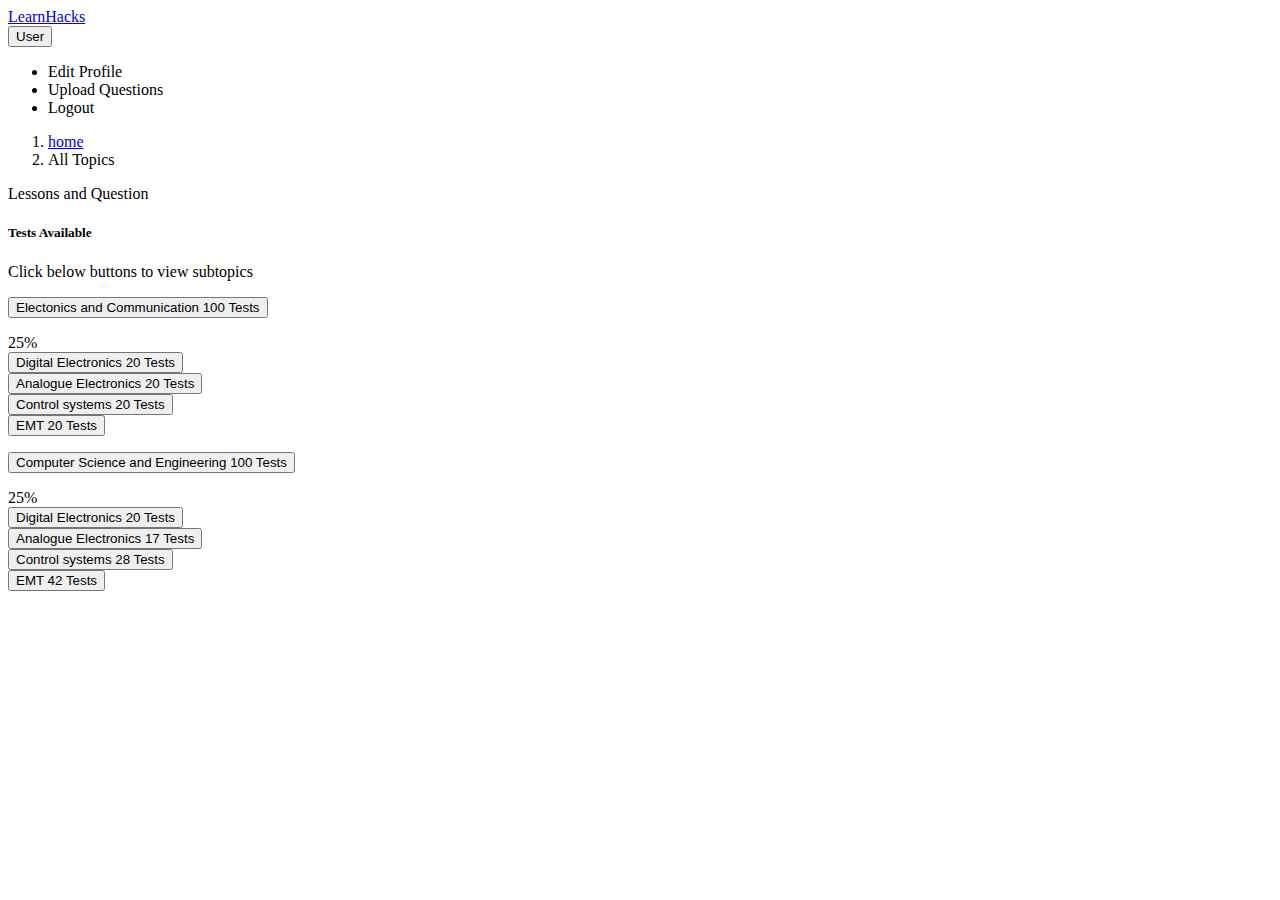
<file: src/main/resources/templates/index.html>
<!DOCTYPE html>
<html xmlns:th="http://www.thymeleaf.org"
	xmlns:sec="http://www.thymeleaf.org/thymeleaf-extras-springsecurity3">
<head>
<meta charset="utf-8" />
<meta http-equiv="X-UA-Compatible" content="IE=edge" />
<meta name="viewport" content="width=device-width, initial-scale=1" />

<link rel="stylesheet" type="text/css"
	th:href="@{/webjars/bootstrap/4.4.1-1/css/bootstrap.min.css}" />

<title>LearnHacks</title>
</head>
<body>

<div class="container">
	<nav class="navbar navbar-light bg-dark">
		<a class="navbar-brand text-light" href="#">
			LearnHacks
		</a>
<!--		<li sec:authorize="isAuthenticated()"><a th:href="@{/logout}">Logout</a></li>-->

<!--		<div class="col" sec:authorize="hasRole('ROLE_USER')">-->
<!--			<form action="#" th:action="@{/getQuestionPage}" method="get">-->
<!--				<button type="submit"  value="Logout" class="btn btn-light">Upload question</button>-->
<!--			</form>-->
<!--		</div>-->

		<div sec:authorize="isAuthenticated()"  class="dropdown pmd-dropdown pmd-user-info ml-auto">
			<button href="javascript:void(0);" class="btn-user dropdown-toggle media align-items-center bg-light" data-toggle="dropdown" data-sidebar="true" aria-expanded="false">
<!--				<img class="mr-2" src="https://pro.propeller.in/assets/images/avatar-icon-40x40.png" width="40" height="40" alt="avatar">-->
				<div class="media-body">
					<span  sec:authentication="principal.username">User</span>
				</div>
				<i class="material-icons md-light ml-2 pmd-sm"></i>
			</button>
			<ul class="dropdown-menu dropdown-menu-right" role="menu">
				<li class="dropdown-item" sec:authorize="isAuthenticated()"><a th:href="@{/getQuestionPage}">Edit Profile</a></li>
				<li class="dropdown-item" sec:authorize="hasRole('ROLE_USER')"><a th:href="@{/getQuestionPage}">Upload Questions</a></li>
				<li class="dropdown-item" sec:authorize="isAuthenticated()"><a th:href="@{/logout}">Logout</a></li>
			</ul>
		</div>

	</nav>

	<p>
		<nav aria-label="breadcrumb">
			<ol class="breadcrumb">
				<li class="breadcrumb-item"><a href="/">home</a></li>
				<li class="breadcrumb-item active" aria-current="page">All Topics</li>
			</ol>
		</nav>
	</p>

</div>
	<div class="container">
<!--		<p>-->
<!--			Welcome <span sec:authentication="principal.username">User</span>-->
<!--			Roles: <span sec:authentication="principal.authorities">[ROLE_USER]</span>-->
<!--		</p>-->
	</div>

	<div class="container">
	<div class="row">
		<div class="col">
			<div class="card">
				<div class="card-header">
					Lessons and Question
				</div>
				<div class="card-body">
					<h5 class="card-title">Tests Available</h5>
					<p class="card-text">Click below buttons to view subtopics</p>
					<!--Single Block-->
					<div>
					<p>
						<button aria-controls="collapseExample" aria-expanded="false" class="btn btn-dark"
								data-target="#collapseExample" data-toggle="collapse" type="button">
							Electonics and Communication
							<span class="badge badge-light">100 Tests</span>
						</button>
					</p>
					<div class="collapse" id="collapseExample">
						<div class="progress">
							<div aria-valuemax="100" aria-valuemin="0" aria-valuenow="25" class="progress-bar bg-success"
								 role="progressbar" style="width: 25%;">25%
							</div>	
						</div>
						<div class="card card-body">
							<div class="list-group">
								<div class="row">
								<div class="col-sm-4 mb-3">
								<form  th:action="@{/getQuestionsPageByTagName}" method="get">
									<input hidden th:name="start" th:value="0"/>
									<input hidden th:name="tags" th:value="Digital-Circuits"/>
								<button type="submit" class="list-group-item list-group-item-action">Digital Electronics
									<span class="badge badge-dark">20 Tests</span></button>
								</form>
								</div>
								<div class="col-sm-4 mb-3">
								<form  th:action="@{/getQuestionsPage}" method="get">
									<input hidden th:name="start" th:value="10"/>
									<button type="submit" class="list-group-item list-group-item-action">Analogue Electronics
										<span class="badge badge-dark">20 Tests</span></button>
								</form>
								</div>
								</div>
								<div class="row">
									<div class="col-sm-4 mb-3">
								<form  th:action="@{/getQuestionsPage}" method="get">
									<input hidden th:name="start" th:value="18"/>
									<button type="submit" class="list-group-item list-group-item-action">Control systems
										<span class="badge badge-dark">20 Tests</span></button>
								</form>
									</div>
									<div class="col-sm-4 mb-3">
								<form  th:action="@{/getQuestionsPage}" method="get" class="mb-3">
									<input hidden th:name="start" th:value="20"/>
									<button type="submit" class="list-group-item list-group-item-action">EMT
										<span class="badge badge-dark">20 Tests</span></button>
								</form>
									</div>
							</div>
						</div>
					</div>
					</div>
					<!--End of  Block-->
					<!--Single Block-->
					<div>
						<p>
							<button aria-controls="collapseExample" aria-expanded="false" class="btn btn-dark"
									data-target="#collapseExample" data-toggle="collapse" type="button">
								Computer Science and Engineering
								<span class="badge badge-light">100 Tests</span>
							</button>
						</p>
						<div class="collapse" id="collapseExample1">
							<div class="progress">
								<div aria-valuemax="100" aria-valuemin="0" aria-valuenow="25" class="progress-bar bg-success"
									 role="progressbar" style="width: 25%;">25%
								</div>
							</div>
							<div class="card card-body">


										<div class="list-group">
											<form  th:action="@{/listStudentsAall}" method="get" class="mb-3">
												<button type="submit" class="list-group-item list-group-item-action">Digital Electronics
													<span class="badge badge-dark">20 Tests</span></button>
											</form>
											<form  th:action="@{/listStudentsAall}" method="get" class="mb-3">
												<button type="submit" class="list-group-item list-group-item-action">Analogue Electronics
													<span class="badge badge-dark">17 Tests</span></button>
											</form>
											<form  th:action="@{/listStudentsAall}" method="get" class="mb-3">
												<button type="submit" class="list-group-item list-group-item-action">Control systems
													<span class="badge badge-dark">28 Tests</span></button>
											</form>
											<form  th:action="@{/listStudentsAall}" method="get" class="mb-3">
												<button type="submit" class="list-group-item list-group-item-action">EMT
													<span class="badge badge-dark">42 Tests</span></button>
											</form>
										</div>


							</div>
						</div>
					</div>
					<!--End of  Block-->
				</div>
			</div>


		</div>
	</div>


</div>

	<script type="text/javascript"
		th:src="@{/webjars/jquery/3.4.1/jquery.min.js/}"></script>
	<script type="text/javascript"
		th:src="@{/webjars/bootstrap/4.4.1-1/js/bootstrap.min.js}"></script>

	<script>

		$("list-home-list").click(function(){
			$.get("listStudentsAall", function(data, status){
				alert("Data: " + data + "\nStatus: " + status);
			});
		});
	</script>

</body>
</html>
</file>
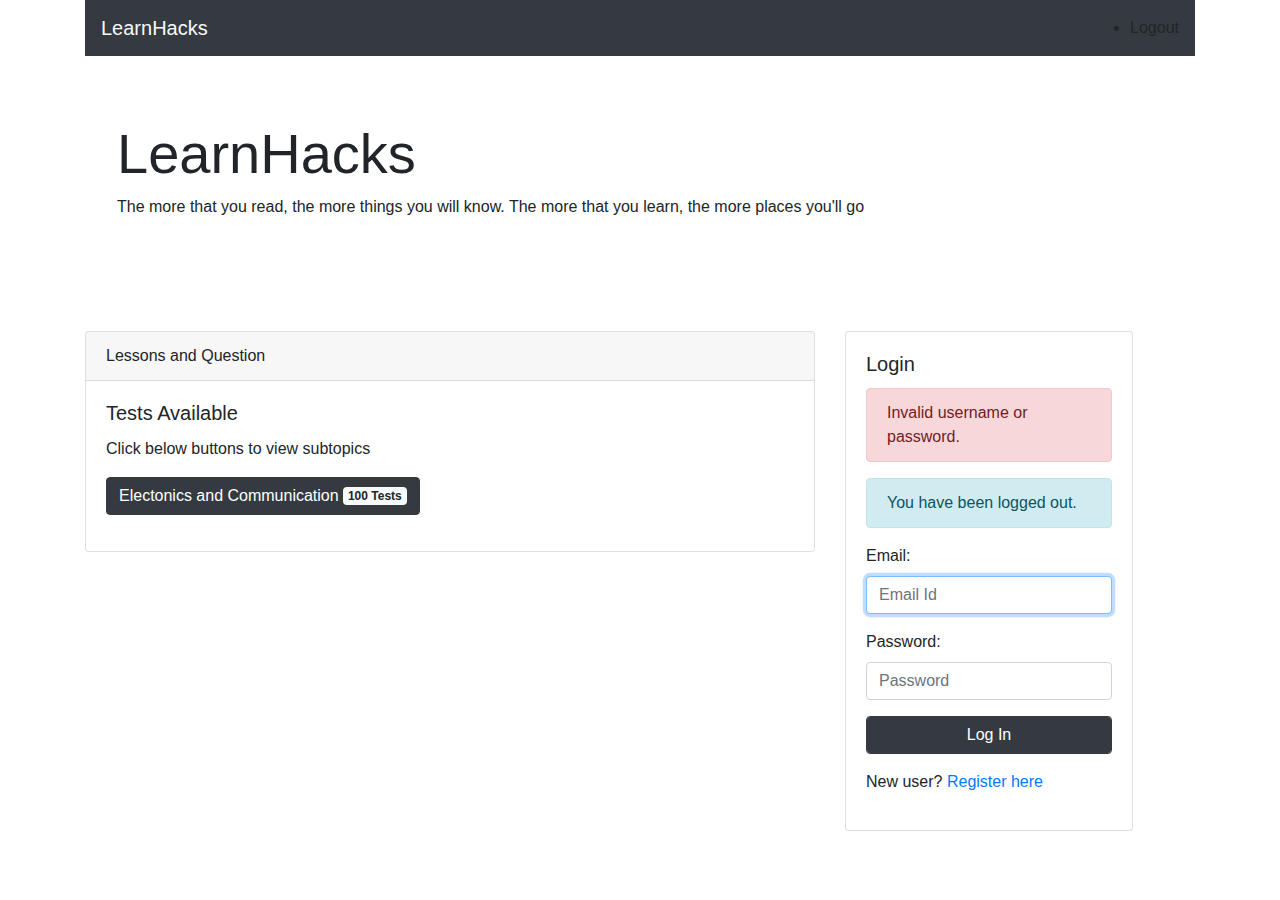
<file: src/main/resources/templates/login.html>
<!DOCTYPE html>
<html xmlns:th="http://www.thymeleaf.org"
      xmlns:sec="http://www.thymeleaf.org/thymeleaf-extras-springsecurity3">
<head>
    <meta charset="utf-8"/>
    <meta content="IE=edge" http-equiv="X-UA-Compatible"/>
    <meta name="viewport" content="width=device-width, initial-scale=1, shrink-to-fit=no">

<!--    <link rel="stylesheet" th:href="@{/webjars/bootstrap/4.4.1-1/css/bootstrap.min.css}"-->
<!--          type="text/css"/>-->

    <link rel="stylesheet" href="https://stackpath.bootstrapcdn.com/bootstrap/4.4.1/css/bootstrap.min.css" integrity="sha384-Vkoo8x4CGsO3+Hhxv8T/Q5PaXtkKtu6ug5TOeNV6gBiFeWPGFN9MuhOf23Q9Ifjh" crossorigin="anonymous">

    <title>LearnHack</title>
</head>
<body>
<div class="container">
    <nav class="navbar navbar-light bg-dark">
        <a class="navbar-brand text-light" href="#">
            LearnHacks
        </a>
        <li sec:authorize="isAuthenticated()">
            <a th:href="@{/logout}">Logout</a>
        </li>
    </nav>


    <div class="jumbotron bg-white">
        <h1 class="display-4">LearnHacks</h1>
        <p>The more that you read, the more things you will know. The more that you learn, the more
            places you'll go</p>
    </div>

</div>

<div class="container">

    <div class="row">
        <div class="col-md-8 mb-3">

            <div class="card">
                <div class="card-header">
                    Lessons and Question
                </div>
                <div class="card-body">
                    <h5 class="card-title">Tests Available</h5>
                    <p class="card-text">Click below buttons to view subtopics</p>
                    <p>
                        <button aria-controls="collapseExample" aria-expanded="false" class="btn btn-dark"
                                data-target="#collapseExample" data-toggle="collapse" type="button">
                            Electonics and Communication
                            <span class="badge badge-light">100 Tests</span>
                        </button>
                    </p>
                    <div class="collapse" id="collapseExample">
                        <div class="card card-body">
                            Anim pariatur cliche reprehenderit, enim eiusmod high life accusamus terry richardson ad
                            squid. Nihil anim keffiyeh helvetica, craft beer labore wes anderson cred nesciunt sapiente
                            ea proident.
                            <div class="progress">
                                <div aria-valuemax="100" aria-valuemin="0" aria-valuenow="25" class="progress-bar"
                                     role="progressbar" style="width: 25%;">25%
                                </div>
                            </div>
                        </div>
                    </div>
                </div>
            </div>
        </div>
        <div class="col-8 col-md-4 mb-3">

            <div class="card" style="width: 18rem;">
                <div class="card-body">
                    <h5 class="card-title">Login</h5>
                    <form method="post" th:action="@{/login}">
                        <div th:if="${param.error}">
                            <div class="alert alert-danger">Invalid username or
                                password.
                            </div>
                        </div>
                        <div th:if="${param.logout}">
                            <div class="alert alert-info">You have been logged out.</div>
                        </div>
                        <div class="form-group">
                            <label for="username">Email</label>: <input autofocus="autofocus"
                                                                        class="form-control" id="username" name="username"
                                                                        placeholder="Email Id" type="text"/>
                        </div>
                        <div class="form-group">
                            <label for="password">Password</label>: <input class="form-control"
                                                                           id="password" name="password" placeholder="Password"
                                                                           type="password"/>
                        </div>
                        <div class="form-group">
                            <div >
                                <div>
                                    <input class="form-control btn btn-dark" id="login-submit" name="login-submit"
                                           type="submit" value="Log In"/>
                                </div>
                            </div>
                        </div>
                        <div class="form-group">
						<span>New user? <a href="/" th:href="@{/registration}">Register
								here</a></span>
                        </div>
                    </form>
                </div>
            </div>

        </div>
    </div>


</div>

<!--<script th:src="@{/webjars/jquery/3.4.1/jquery.min.js/}"-->
<!--        type="text/javascript"></script>-->
<!--<script th:src="@{/webjars/bootstrap/4.4.1-1/js/bootstrap.min.js}"-->
<!--        type="text/javascript"></script>-->

<script src="https://code.jquery.com/jquery-3.4.1.slim.min.js" integrity="sha384-J6qa4849blE2+poT4WnyKhv5vZF5SrPo0iEjwBvKU7imGFAV0wwj1yYfoRSJoZ+n" crossorigin="anonymous"></script>
<script src="https://cdn.jsdelivr.net/npm/popper.js@1.16.0/dist/umd/popper.min.js" integrity="sha384-Q6E9RHvbIyZFJoft+2mJbHaEWldlvI9IOYy5n3zV9zzTtmI3UksdQRVvoxMfooAo" crossorigin="anonymous"></script>
<script src="https://stackpath.bootstrapcdn.com/bootstrap/4.4.1/js/bootstrap.min.js" integrity="sha384-wfSDF2E50Y2D1uUdj0O3uMBJnjuUD4Ih7YwaYd1iqfktj0Uod8GCExl3Og8ifwB6" crossorigin="anonymous"></script>

</body>
</html>
</file>
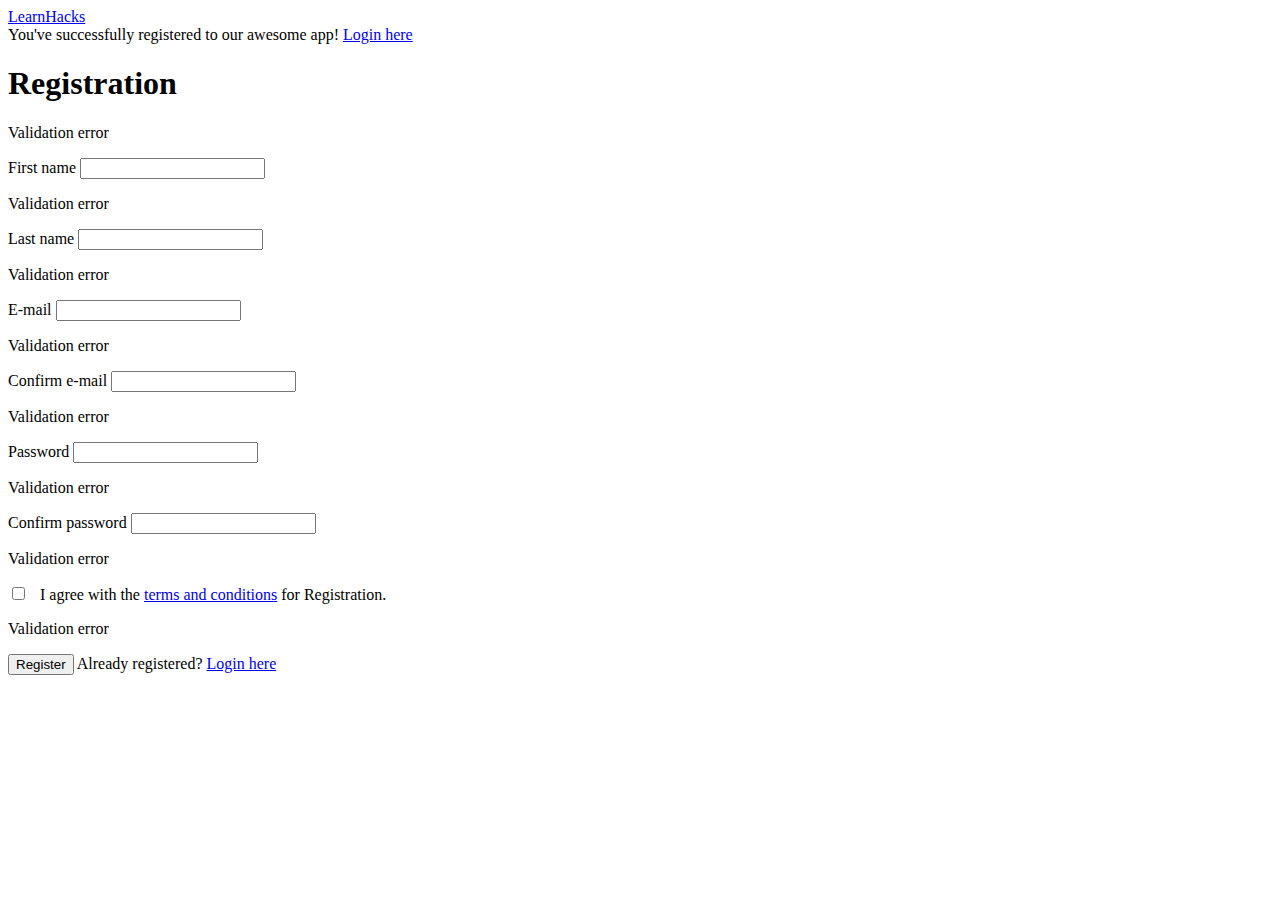
<file: src/main/resources/templates/registration.html>
<!DOCTYPE html>
<html xmlns:th="http://www.thymeleaf.org">
<head>
    <meta charset="utf-8"/>
    <meta http-equiv="X-UA-Compatible" content="IE=edge"/>
    <meta name="viewport" content="width=device-width, initial-scale=1"/>

    <link rel="stylesheet" type="text/css"
          th:href="@{/webjars/bootstrap/4.4.1-1/css/bootstrap.min.css}"/>

    <title>Registration</title>
</head>
<body>
<div class="container">
    <nav class="navbar navbar-light bg-dark">
        <a class="navbar-brand text-light" href="#">
            LearnHacks
        </a>
    </nav>
</div>

<div class="container">
    <div class="row  justify-content-md-center">
        <div class="col-md-6">

            <div th:if="${param.success}">
                <div class="alert alert-info">You've successfully registered
                    to our awesome app!
					<a href="/" th:href="@{/login}">Login here</a>
                </div>
            </div>

            <h1>Registration</h1>
            <form th:action="@{/registration}" th:object="${user}" method="post">

                <p class="alert alert-danger" th:if="${#fields.hasGlobalErrors()}"
                   th:each="error : ${#fields.errors('global')}" th:text="${error}">Validation
                    error</p>

                <div class="form-group"
                     th:classappend="${#fields.hasErrors('firstName')}? 'has-error':''">
                    <label for="firstName" class="control-label">First name</label> <input
                        id="firstName" class="form-control" th:field="*{firstName}"/>
                    <p class="alert alert-danger"
                       th:each="error: ${#fields.errors('firstName')}"
                       th:text="${error}">Validation error</p>
                </div>
                <div class="form-group"
                     th:classappend="${#fields.hasErrors('lastName')}? 'has-error':''">
                    <label for="lastName" class="control-label">Last name</label> <input
                        id="lastName" class="form-control" th:field="*{lastName}"/>
                    <p class="alert alert-danger"
                       th:each="error : ${#fields.errors('lastName')}"
                       th:text="${error}">Validation error</p>
                </div>
                <div class="form-group"
                     th:classappend="${#fields.hasErrors('email')}? 'has-error':''">
                    <label for="email" class="control-label">E-mail</label> <input
                        id="email" class="form-control" th:field="*{email}"/>
                    <p class="alert alert-danger"
                       th:each="error : ${#fields.errors('email')}" th:text="${error}">Validation
                        error</p>
                </div>
                <div class="form-group"
                     th:classappend="${#fields.hasErrors('confirmEmail')}? 'has-error':''">
                    <label for="confirmEmail" class="control-label">Confirm
                        e-mail</label> <input id="confirmEmail" class="form-control"
                                              th:field="*{confirmEmail}"/>
                    <p class="alert alert-danger"
                       th:each="error : ${#fields.errors('confirmEmail')}"
                       th:text="${error}">Validation error</p>
                </div>
                <div class="form-group"
                     th:classappend="${#fields.hasErrors('password')}? 'has-error':''">
                    <label for="password" class="control-label">Password</label> <input
                        id="password" class="form-control" type="password"
                        th:field="*{password}"/>
                    <p class="alert alert-danger"
                       th:each="error : ${#fields.errors('password')}"
                       th:text="${error}">Validation error</p>
                </div>
                <div class="form-group"
                     th:classappend="${#fields.hasErrors('confirmPassword')}? 'has-error':''">
                    <label for="confirmPassword" class="control-label">Confirm
                        password</label> <input id="confirmPassword" class="form-control"
                                                type="password" th:field="*{confirmPassword}"/>
                    <p class="alert alert-danger"
                       th:each="error : ${#fields.errors('confirmPassword')}"
                       th:text="${error}">Validation error</p>
                </div>
                <div class="form-group"
                     th:classappend="${#fields.hasErrors('terms')}? 'has-error':''">
                    <input id="terms" type="checkbox" th:field="*{terms}"/>   <label
                        class="control-label" for="terms"> I agree with the <a
                        href="#">terms and conditions</a> for Registration.
                </label>
                    <p class="alert alert-danger"
                       th:each="error : ${#fields.errors('terms')}" th:text="${error}">Validation
                        error</p>
                </div>
                <div class="form-group">
                    <button type="submit" class="btn btn-success">Register</button>
                    <span>Already registered? <a href="/" th:href="@{/login}">Login
								here</a></span>
                </div>

            </form>
        </div>
    </div>
</div>

<script type="text/javascript"
        th:src="@{/webjars/jquery/3.4.1/jquery.min.js/}"></script>
<script type="text/javascript"
        th:src="@{/webjars/bootstrap/4.4.1-1/js/bootstrap.min.js}"></script>
</body>
</html>
</file>
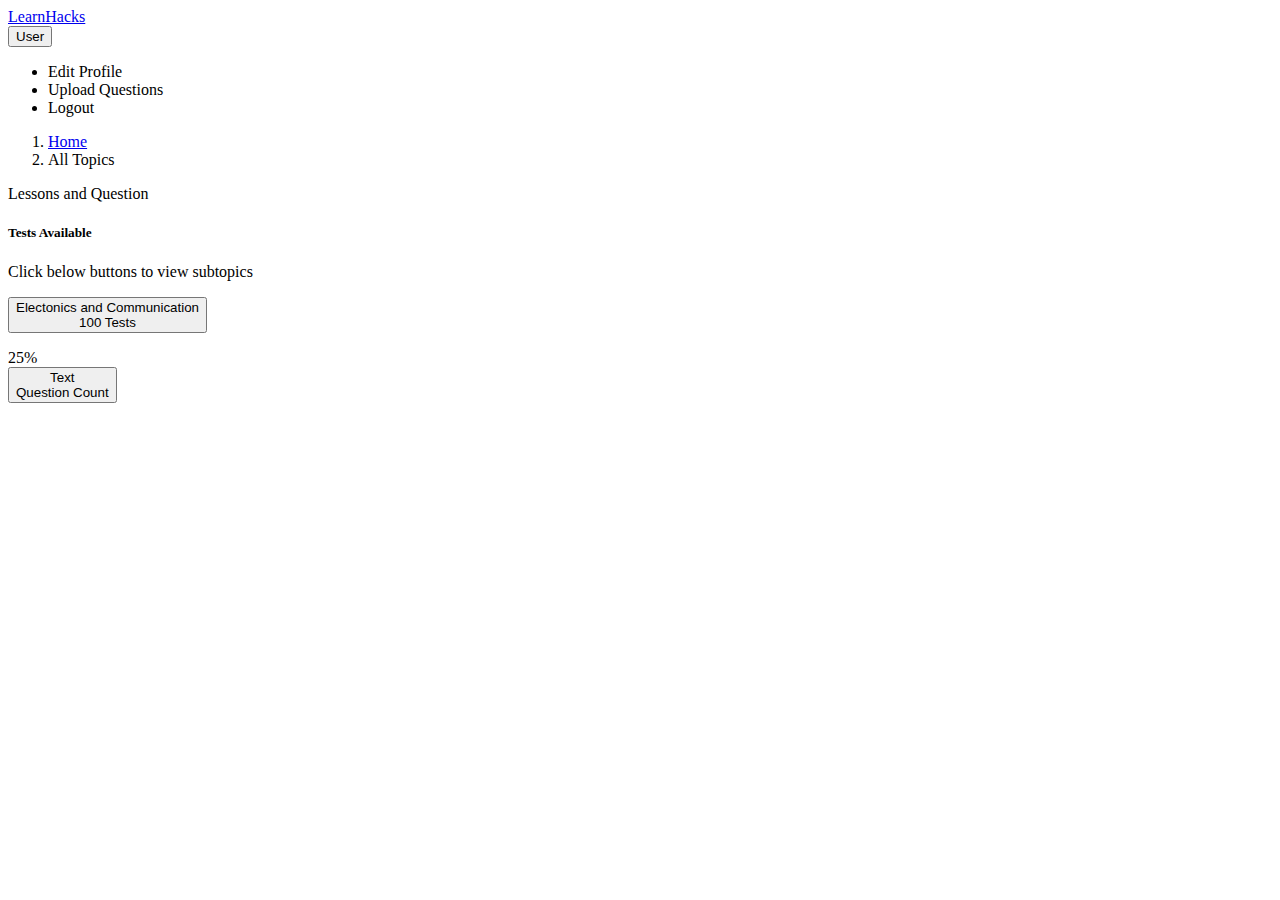
<file: src/main/resources/templates/topics.html>
<!DOCTYPE html>
<html xmlns:th="http://www.thymeleaf.org"
	xmlns:sec="http://www.thymeleaf.org/thymeleaf-extras-springsecurity3">
<head>
<meta charset="utf-8" />
<meta http-equiv="X-UA-Compatible" content="IE=edge" />
<meta name="viewport" content="width=device-width, initial-scale=1" />

<link rel="stylesheet" type="text/css"
	th:href="@{/webjars/bootstrap/4.4.1-1/css/bootstrap.min.css}" />

<title>LearnHacks</title>
</head>
<body>

<div class="container">
	<nav class="navbar navbar-light bg-dark">
		<a class="navbar-brand text-light" href="/">
			LearnHacks
		</a>

		<div sec:authorize="isAuthenticated()"  class="dropdown pmd-dropdown pmd-user-info ml-auto">
			<button href="javascript:void(0);" class="btn-user dropdown-toggle media align-items-center bg-light" data-toggle="dropdown" data-sidebar="true" aria-expanded="false">
<!--				<img class="mr-2" src="https://pro.propeller.in/assets/images/avatar-icon-40x40.png" width="40" height="40" alt="avatar">-->
				<div class="media-body">
					<span  sec:authentication="principal.username">User</span>
				</div>
				<i class="material-icons md-light ml-2 pmd-sm"></i>
			</button>
			<ul class="dropdown-menu dropdown-menu-right" role="menu">
				<li class="dropdown-item" sec:authorize="isAuthenticated()"><a th:href="@{/getQuestionPage}">Edit Profile</a></li>
				<li class="dropdown-item" sec:authorize="hasRole('ROLE_USER')"><a th:href="@{/getQuestionPage}">Upload Questions</a></li>
				<li class="dropdown-item" sec:authorize="isAuthenticated()"><a th:href="@{/logout}">Logout</a></li>
			</ul>
		</div>

	</nav>

	<p>
		<nav aria-label="breadcrumb">
			<ol class="breadcrumb">
				<li class="breadcrumb-item"><a href="/">Home</a></li>
				<li class="breadcrumb-item active" aria-current="page">All Topics</li>
			</ol>
		</nav>
	</p>

</div>
	<div class="container">
	</div>

	<div class="container">
	<div class="row">
		<div class="col">
			<div class="card">
				<div class="card-header">
					Lessons and Question
				</div>
				<div class="card-body">
					<h5 class="card-title">Tests Available</h5>
					<p class="card-text">Click below buttons to view subtopics</p>
					<!--Single Block-->

					<div th:each="catagory,catagoryStat : ${questionsStatsList}">
					<p>

						<div class="col-sm-4  mb-3">
						<button th:id="'MainTag' + ${catagoryStat.index}"  aria-controls="collapseExample" aria-expanded="false" class="btn btn-dark btn-block"
								th:data-target="'#MainTagCollapse' + ${catagoryStat.index}" data-toggle="collapse" type="button" >
							<div th:text="${catagory.title}">Electonics and Communication</div>
							<span class="badge badge-light" th:text="${catagory.count}+ ' Questions'">100 Tests</span>
						</button>
						</div>
					</p>
					<div class="collapse" th:id="'MainTagCollapse' + ${catagoryStat.index}">
						<div class="progress mb-3">
							<div aria-valuemax="100" aria-valuemin="0" aria-valuenow="25" class="progress-bar bg-success"
								 role="progressbar" style="width: 25%;">25%
							</div>	
						</div>
						<div class="card card-body mb-3">
							<div class="list-group">
								<div class="row" >
									<div class="col-sm-4 mb-3" th:each="topic : ${catagory.subTopics}">
										<form  th:action="@{/getQuestionsPageByTagName}" method="get">
											<input hidden th:name="start" th:value="0"/>
											<input hidden th:name="tags" th:value="${topic.key}"/>
											<input hidden th:name="totalQuestions" th:value="${topic.value}"/>
											<input hidden th:name="parentTopic" th:value="${catagory.title}">
										<button type="submit" class="list-group-item list-group-item-action">
											<div th:text="${topic.key}">Text</div>
											<span class="badge badge-dark" th:text="${topic.value}+ ' Questions' ">Question Count</span></button>
										</form>
									</div>
								</div>
							</div>
						</div>
					</div>
				</div>
			</div>


		</div>
	</div>


</div>
	</div>

	<script th:inline="javascript">
		let allTagsInfo =  /*[[${allTagsInfo}]]*/ null;

		console.log(allTagsInfo);
 
	</script>

	<script type="text/javascript"
		th:src="@{/webjars/jquery/3.4.1/jquery.min.js/}"></script>
	<script type="text/javascript"
		th:src="@{/webjars/bootstrap/4.4.1-1/js/bootstrap.min.js}"></script>

	<script>

		$("list-home-list").click(function(){
			$.get("listStudentsAall", function(data, status){
				alert("Data: " + data + "\nStatus: " + status);
			});
		});
	</script>

</body>
</html>
</file>
